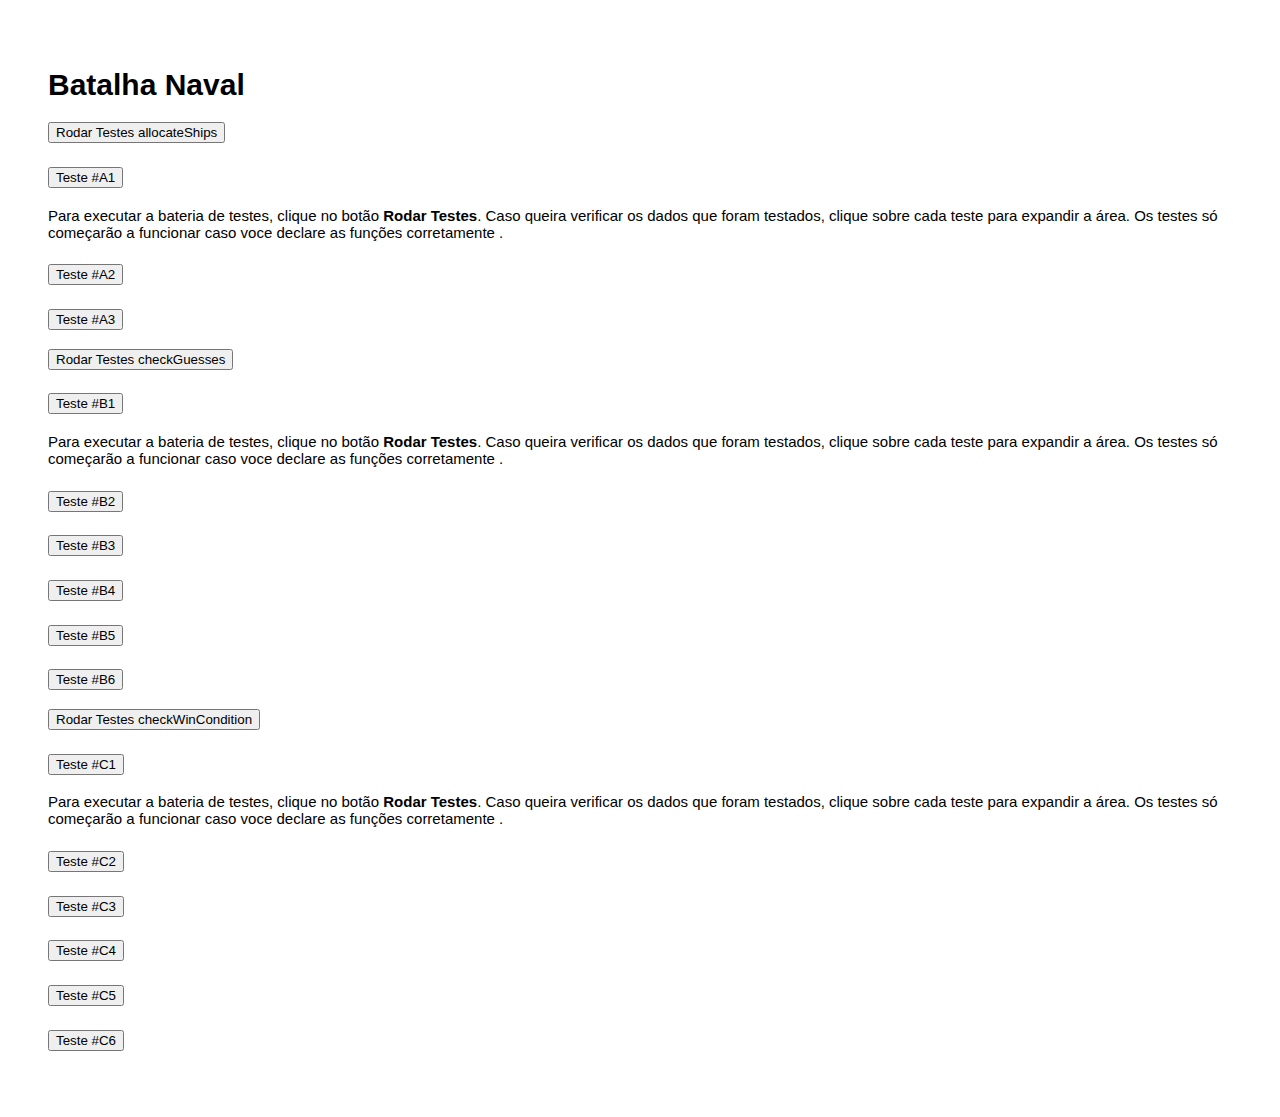
<file: ProjetosM1/m1-batalha-naval-template-GBSOficial/index.html>
<!-- 
  Aqui se encontra a interface para voce 
  interagir com os testes. Não altere nada.
-->
<!DOCTYPE html>
<html lang="en">
  <head>
    <title>Batalha Naval</title>
    <meta charset="UTF-8" />
    <meta name="viewport" content="width=device-width" />
    <link rel="stylesheet" href="./pages/styles.css" />
    <link
      href="https://cdn.jsdelivr.net/npm/bootstrap@5.3.0-alpha3/dist/css/bootstrap.min.css"
      rel="stylesheet"
      integrity="sha384-KK94CHFLLe+nY2dmCWGMq91rCGa5gtU4mk92HdvYe+M/SXH301p5ILy+dN9+nJOZ"
      crossorigin="anonymous"
    />
  </head>
  <body>
    <main class="container py-5">
      <div class="d-grid gap-2">
        <h1>Batalha Naval</h1>

        <!-- 
          ==========================================================
          Begin allocateShips Tests
          ==========================================================
        -->

        <button
          id="btn-allocate-ships-tests"
          class="btn btn-primary"
          type="button"
        >
          Rodar Testes allocateShips
        </button>

        <div id="allocate-ships-message-box" class="message-box"></div>
        <!-- 
          Begin Accordion 1 
        -->
        <div class="accordion" id="accordionAllocateShips">
          <!-- 
            Accordion 1 Item 1 
          -->
          <div id="ac1-allocate-ships" class="accordion-item">
            <h2 class="accordion-header">
              <button
                id="teste1-allocate-ships"
                class="accordion-button"
                type="button"
                data-bs-toggle="collapse"
                data-bs-target="#collapseOneAllocateShips"
                aria-expanded="true"
                aria-controls="collapseOneAllocateShips"
              >
                Teste #A1
              </button>
            </h2>
            <div
              id="collapseOneAllocateShips"
              class="accordion-collapse collapse show"
              data-bs-parent="#accordionAllocateShips"
            >
              <div class="accordion-body">
                Para executar a bateria de testes, clique no botão
                <strong>Rodar Testes</strong>. Caso queira verificar os dados
                que foram testados, clique sobre cada teste para expandir a
                área. Os testes só começarão a funcionar caso voce declare as
                funções corretamente .
              </div>
            </div>
          </div>
          <!-- 
            Accordion 1 Item 2 
          -->
          <div id="ac2-allocate-ships" class="accordion-item">
            <h2 class="accordion-header">
              <button
                id="teste2-allocate-ships"
                class="accordion-button collapsed"
                type="button"
                data-bs-toggle="collapse"
                data-bs-target="#collapseTwoAllocateShips"
                aria-expanded="false"
                aria-controls="collapseTwoAllocateShips"
              >
                Teste #A2
              </button>
            </h2>
            <div
              id="collapseTwoAllocateShips"
              class="accordion-collapse collapse"
              data-bs-parent="#accordionAllocateShips"
            >
              <div class="accordion-body"></div>
            </div>
          </div>
          <!-- 
            Accordion 1 Item 3
          -->
          <div id="ac3-allocate-ships" class="accordion-item">
            <h2 class="accordion-header">
              <button
                id="teste3-allocate-ships"
                class="accordion-button collapsed"
                type="button"
                data-bs-toggle="collapse"
                data-bs-target="#collapseThreeAllocateShips"
                aria-expanded="false"
                aria-controls="collapseThreeAllocateShips"
              >
                Teste #A3
              </button>
            </h2>
            <div
              id="collapseThreeAllocateShips"
              class="accordion-collapse collapse"
              data-bs-parent="#accordionAllocateShips"
            >
              <div class="accordion-body"></div>
            </div>
          </div>
        </div>
        <!-- End Accordion 1 -->

        <!-- 
          ==========================================================
          End allocateShips Tests
          ==========================================================
        -->

        <!-- 
          ==========================================================
          Begin checkGuesses Tests
          ==========================================================
        -->

        <button
          id="btn-check-guesses-tests"
          class="btn btn-primary"
          type="button"
        >
          Rodar Testes checkGuesses
        </button>

        <div id="check-guesses-message-box" class="message-box"></div>
        <!-- 
          Begin Accordion 2
        -->
        <div class="accordion" id="accordionCheckGuesses">
          <!-- 
            Accordion 2 Item 1 
          -->
          <div id="ac1-check-guesses" class="accordion-item">
            <h2 class="accordion-header">
              <button
                id="teste1-check-guesses"
                class="accordion-button collapsed"
                type="button"
                data-bs-toggle="collapse"
                data-bs-target="#collapseOneCheckGuesses"
                aria-expanded="false"
                aria-controls="collapseOneCheckGuesses"
              >
                Teste #B1
              </button>
            </h2>
            <div
              id="collapseOneCheckGuesses"
              class="accordion-collapse collapse"
              data-bs-parent="#accordionCheckGuesses"
            >
              <div class="accordion-body">
                Para executar a bateria de testes, clique no botão
                <strong>Rodar Testes</strong>. Caso queira verificar os dados
                que foram testados, clique sobre cada teste para expandir a
                área. Os testes só começarão a funcionar caso voce declare as
                funções corretamente .
              </div>
            </div>
          </div>
          <!-- 
            Accordion 2 Item 2 
          -->
          <div id="ac2-check-guesses" class="accordion-item">
            <h2 class="accordion-header">
              <button
                id="teste2-check-guesses"
                class="accordion-button collapsed"
                type="button"
                data-bs-toggle="collapse"
                data-bs-target="#collapseTwoCheckGuesses"
                aria-expanded="false"
                aria-controls="collapseTwoCheckGuesses"
              >
                Teste #B2
              </button>
            </h2>
            <div
              id="collapseTwoCheckGuesses"
              class="accordion-collapse collapse"
              data-bs-parent="#accordionCheckGuesses"
            >
              <div class="accordion-body"></div>
            </div>
          </div>
          <!-- 
            Accordion 2 Item 3
          -->
          <div id="ac3-check-guesses" class="accordion-item">
            <h2 class="accordion-header">
              <button
                id="teste3-check-guesses"
                class="accordion-button collapsed"
                type="button"
                data-bs-toggle="collapse"
                data-bs-target="#collapseThreeCheckGuesses"
                aria-expanded="false"
                aria-controls="collapseThreeCheckGuesses"
              >
                Teste #B3
              </button>
            </h2>
            <div
              id="collapseThreeCheckGuesses"
              class="accordion-collapse collapse"
              data-bs-parent="#accordionCheckGuesses"
            >
              <div class="accordion-body"></div>
            </div>
          </div>
          <!-- 
            Accordion 2 Item 4
          -->
          <div id="ac4-check-guesses" class="accordion-item">
            <h2 class="accordion-header">
              <button
                id="teste4-check-guesses"
                class="accordion-button collapsed"
                type="button"
                data-bs-toggle="collapse"
                data-bs-target="#collapseFourCheckGuesses"
                aria-expanded="false"
                aria-controls="collapseFourCheckGuesses"
              >
                Teste #B4
              </button>
            </h2>
            <div
              id="collapseFourCheckGuesses"
              class="accordion-collapse collapse"
              data-bs-parent="#accordionCheckGuesses"
            >
              <div class="accordion-body"></div>
            </div>
          </div>
          <!-- 
           Accordion 2 Item 5
         -->
          <div id="ac5-check-guesses" class="accordion-item">
            <h2 class="accordion-header">
              <button
                id="teste5-check-guesses"
                class="accordion-button collapsed"
                type="button"
                data-bs-toggle="collapse"
                data-bs-target="#collapseFiveCheckGuesses"
                aria-expanded="false"
                aria-controls="collapseFiveCheckGuesses"
              >
                Teste #B5
              </button>
            </h2>
            <div
              id="collapseFiveCheckGuesses"
              class="accordion-collapse collapse"
              data-bs-parent="#accordionCheckGuesses"
            >
              <div class="accordion-body"></div>
            </div>
          </div>
          <!-- 
           Accordion 2 Item 6
         -->
          <div id="ac6-check-guesses" class="accordion-item">
            <h2 class="accordion-header">
              <button
                id="teste6-check-guesses"
                class="accordion-button collapsed"
                type="button"
                data-bs-toggle="collapse"
                data-bs-target="#collapseSixCheckGuesses"
                aria-expanded="false"
                aria-controls="collapseSixCheckGuesses"
              >
                Teste #B6
              </button>
            </h2>
            <div
              id="collapseSixCheckGuesses"
              class="accordion-collapse collapse"
              data-bs-parent="#accordionCheckGuesses"
            >
              <div class="accordion-body"></div>
            </div>
          </div>
        </div>
        <!-- End Accordion 2 -->

        <!-- 
          ==========================================================
          End checkGuesses Tests
          ==========================================================
         -->

        <!-- 
          ==========================================================
          Begin checkWinCondition Tests
          ==========================================================
         -->

        <button
          id="btn-check-win-condition-tests"
          class="btn btn-primary"
          type="button"
        >
          Rodar Testes checkWinCondition
        </button>

        <div id="check-win-condition-message-box" class="message-box"></div>
        <!-- 
          Begin Accordion 3
        -->
        <div class="accordion" id="accordionCheckWinCondition">
          <!-- 
            Accordion 3 Item 1 
          -->
          <div id="ac1-check-win-condition" class="accordion-item">
            <h2 class="accordion-header">
              <button
                id="teste1-check-win-condition"
                class="accordion-button collapsed"
                type="button"
                data-bs-toggle="collapse"
                data-bs-target="#collapseOneCheckWinCondition"
                aria-expanded="false"
                aria-controls="collapseOneCheckWinCondition"
              >
                Teste #C1
              </button>
            </h2>
            <div
              id="collapseOneCheckWinCondition"
              class="accordion-collapse collapse"
              data-bs-parent="#accordionCheckWinCondition"
            >
              <div class="accordion-body">
                Para executar a bateria de testes, clique no botão
                <strong>Rodar Testes</strong>. Caso queira verificar os dados
                que foram testados, clique sobre cada teste para expandir a
                área. Os testes só começarão a funcionar caso voce declare as
                funções corretamente .
              </div>
            </div>
          </div>
          <!-- 
          Accordion 3 Item 2 
        -->
          <div id="ac2-check-win-condition" class="accordion-item">
            <h2 class="accordion-header">
              <button
                id="teste2-check-win-condition"
                class="accordion-button collapsed"
                type="button"
                data-bs-toggle="collapse"
                data-bs-target="#collapseTwoCheckWinCondition"
                aria-expanded="false"
                aria-controls="collapseTwoCheckWinCondition"
              >
                Teste #C2
              </button>
            </h2>
            <div
              id="collapseTwoCheckWinCondition"
              class="accordion-collapse collapse"
              data-bs-parent="#accordionCheckWinCondition"
            >
              <div class="accordion-body"></div>
            </div>
          </div>
          <!-- 
          Accordion 3 Item 3
        -->
          <div id="ac3-check-win-condition" class="accordion-item">
            <h2 class="accordion-header">
              <button
                id="teste3-check-win-condition"
                class="accordion-button collapsed"
                type="button"
                data-bs-toggle="collapse"
                data-bs-target="#collapseThreeCheckWinCondition"
                aria-expanded="false"
                aria-controls="collapseThreeCheckWinCondition"
              >
                Teste #C3
              </button>
            </h2>
            <div
              id="collapseThreeCheckWinCondition"
              class="accordion-collapse collapse"
              data-bs-parent="#accordionCheckWinCondition"
            >
              <div class="accordion-body"></div>
            </div>
          </div>
          <!-- 
          Accordion 3 Item 4
        -->
          <div id="ac4-check-win-condition" class="accordion-item">
            <h2 class="accordion-header">
              <button
                id="teste4-check-win-condition"
                class="accordion-button collapsed"
                type="button"
                data-bs-toggle="collapse"
                data-bs-target="#collapseFourCheckWinCondition"
                aria-expanded="false"
                aria-controls="collapseFourCheckWinCondition"
              >
                Teste #C4
              </button>
            </h2>
            <div
              id="collapseFourCheckWinCondition"
              class="accordion-collapse collapse"
              data-bs-parent="#accordionCheckWinCondition"
            >
              <div class="accordion-body"></div>
            </div>
          </div>
          <!-- 
          Accordion 3 Item 5
        -->
          <div id="ac5-check-win-condition" class="accordion-item">
            <h2 class="accordion-header">
              <button
                id="teste5-check-win-condition"
                class="accordion-button collapsed"
                type="button"
                data-bs-toggle="collapse"
                data-bs-target="#collapseFiveCheckWinCondition"
                aria-expanded="false"
                aria-controls="collapseFiveCheckWinCondition"
              >
                Teste #C5
              </button>
            </h2>
            <div
              id="collapseFiveCheckWinCondition"
              class="accordion-collapse collapse"
              data-bs-parent="#accordionCheckWinCondition"
            >
              <div class="accordion-body"></div>
            </div>
          </div>
          <!-- 
          Accordion 3 Item 6
        -->
          <div id="ac6-check-win-condition" class="accordion-item">
            <h2 class="accordion-header">
              <button
                id="teste6-check-win-condition"
                class="accordion-button collapsed"
                type="button"
                data-bs-toggle="collapse"
                data-bs-target="#collapseSixCheckWinCondition"
                aria-expanded="false"
                aria-controls="collapseSixCheckWinCondition"
              >
                Teste #C6
              </button>
            </h2>
            <div
              id="collapseSixCheckWinCondition"
              class="accordion-collapse collapse"
              data-bs-parent="#accordionCheckWinCondition"
            >
              <div class="accordion-body"></div>
            </div>
          </div>
        </div>
        <!-- End Accordion 3 -->
        <!-- 
          ==========================================================
          End checkWinCondition Tests
          ==========================================================
         -->
      </div>
    </main>
  </body>
  <script
    src="https://cdn.jsdelivr.net/npm/bootstrap@5.3.0-alpha3/dist/js/bootstrap.bundle.min.js"
    integrity="sha384-ENjdO4Dr2bkBIFxQpeoTz1HIcje39Wm4jDKdf19U8gI4ddQ3GYNS7NTKfAdVQSZe"
    crossorigin="anonymous"
  ></script>
  <script src="./script.js"></script>
  <script src="./testes/testes.js"></script>
</html>
</file>
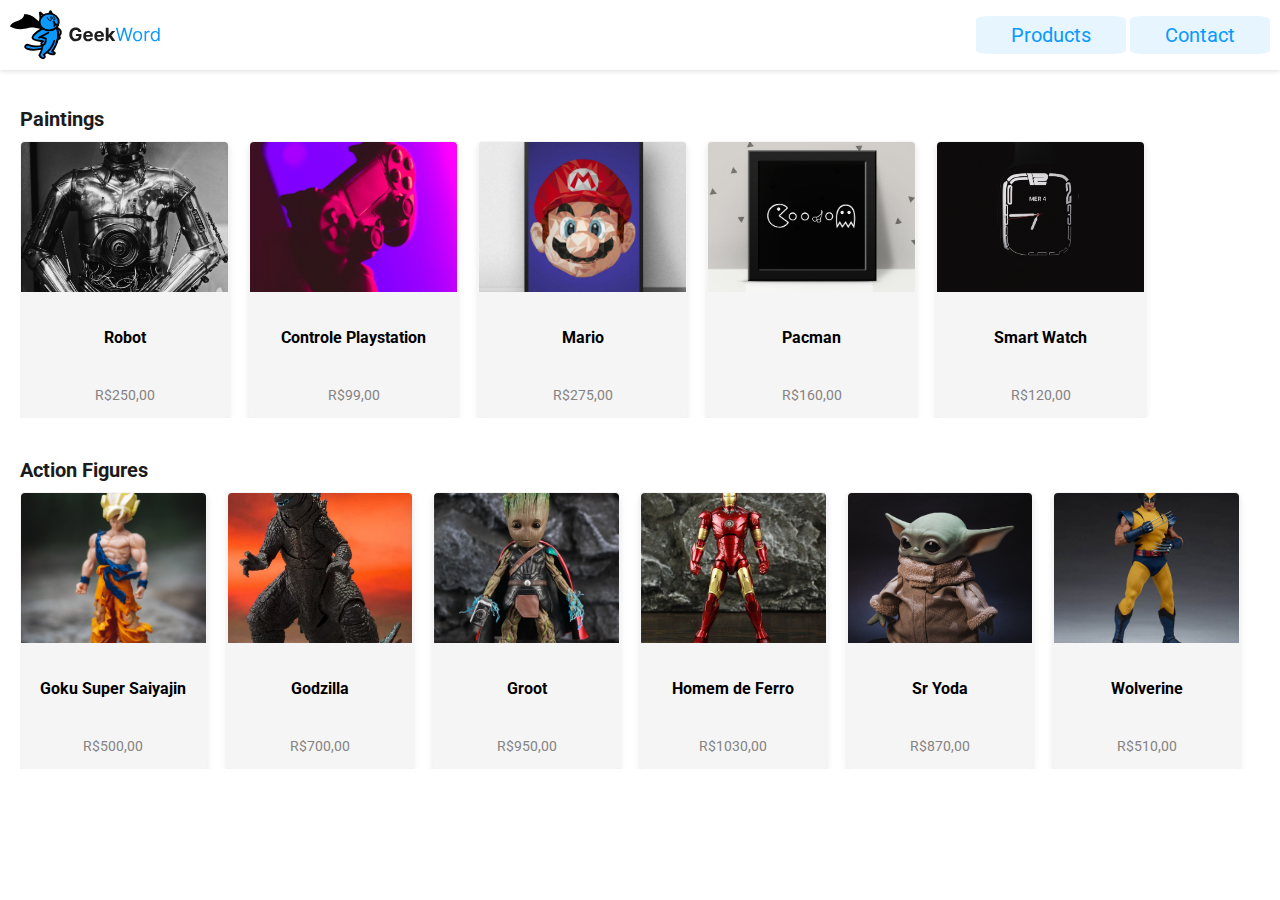
<file: ProjetosM1/m1-catalogo-geek-template-GBSOficial/index.html>
<!DOCTYPE html>
<html lang="en">
<head>
    <meta charset="UTF-8">
    <meta name="viewport" content="width=device-width, initial-scale=1.0">
    <title>Catálogo Geek</title>
    <link rel="stylesheet" href="style.css">
</head>
<body>
    <header>
        <img src="./logo.svg" alt="Logo GeekWord">
        <nav>
            <ul>
              <li><a href="#">Products</a></li>
              <li><a href="#">Contact</a></li>
            </ul>
          </nav>
    </header>

    <main>
        <section id="paintings-section">
          <h2>Paintings</h2>
          <ul id="paintings-list" class="product-list">
          </ul>
        </section>
    
        <section id="action-figures-section">
          <h2>Action Figures</h2>
          <ul id="action-figures-list" class="product-list">
          </ul>
        </section>
      </main>


    <script src="script.js"></script>
</body>
</html>
</file>
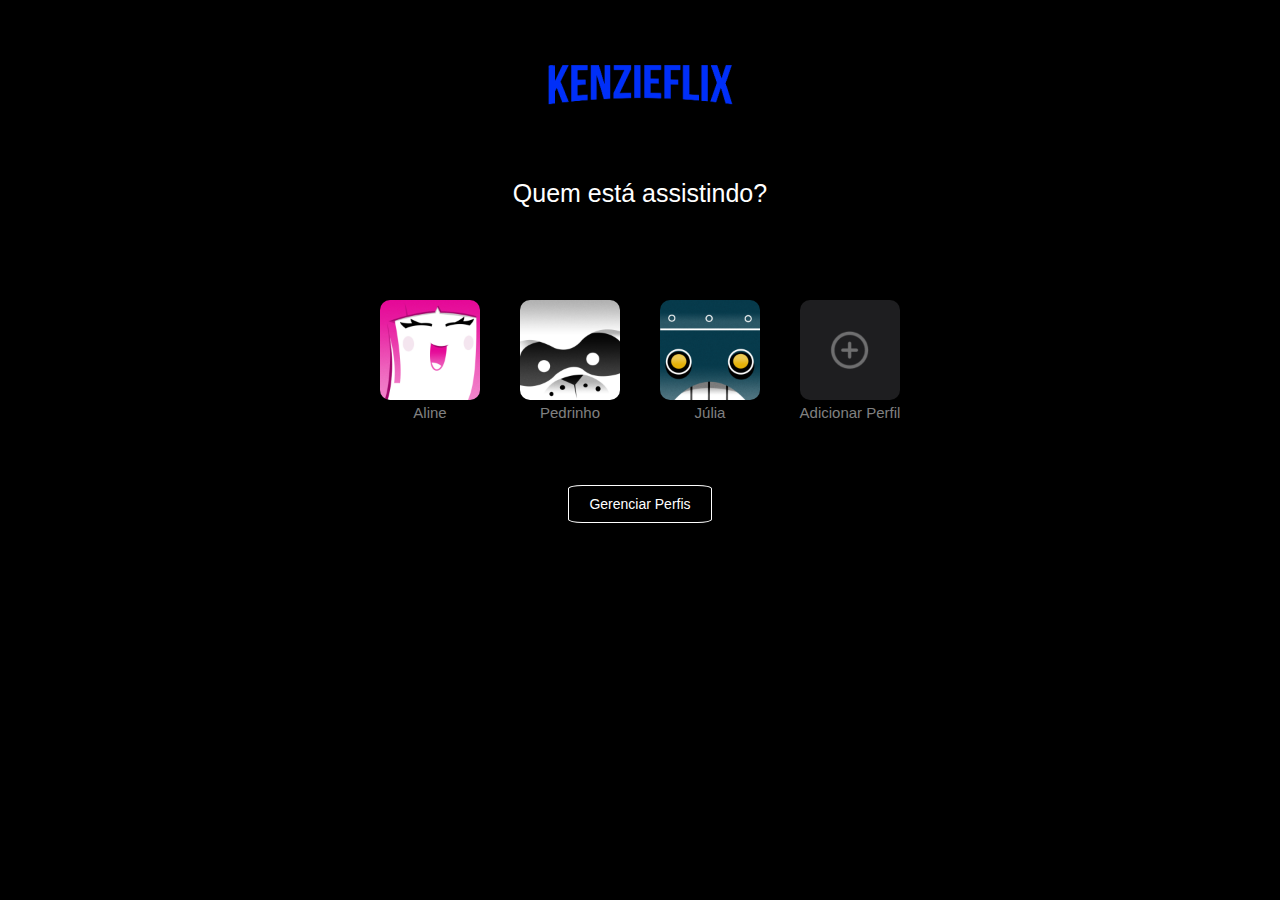
<file: ProjetosM1/m1-kenzie-flix-GBSOficial/index.html>
<!DOCTYPE html>
<html lang="en">
<head>
    <meta charset="UTF-8">
    <meta http-equiv="X-UA-Compatible" content="IE=edge">
    <meta name="viewport" content="width=device-width, initial-scale=1.0">
    <link rel="stylesheet" href="reset.css">
    <link rel="stylesheet" href="style.css">
    <title>Seleção de Perfil - KenzieFlix</title>
</head>
<body>
    <header>
        <img src="./img/logo.png" alt="Logo KenzieFlix">
        <h1 class="titulo">Quem está assistindo?</h1>
    </header>
    <main>
        <ul class="profiles-list">
            <li class="perfil">
                    <img src="./img/pink.png" alt="Imagem Pink">
                    <h2>Aline</h2>
            </li>
            <li class="perfil">
                    <img src="./img/panda.png" alt="Imagem Panda">
                    <h2>Pedrinho</h2>
            </li>
            <li class="perfil">
                    <img src="./img/robot.png" alt="Imagem Robot">
                    <h2>Júlia</h2>
            </li>
            <li class="perfil">
                    <img src="./img/plus.png" alt="Imagem Plus">
                    <h2>Adicionar Perfil</h2>
            </li>
        </ul>
    </main>
    <footer>
        <button> Gerenciar Perfis</button>
    </footer>
</body>
</html>
</file>
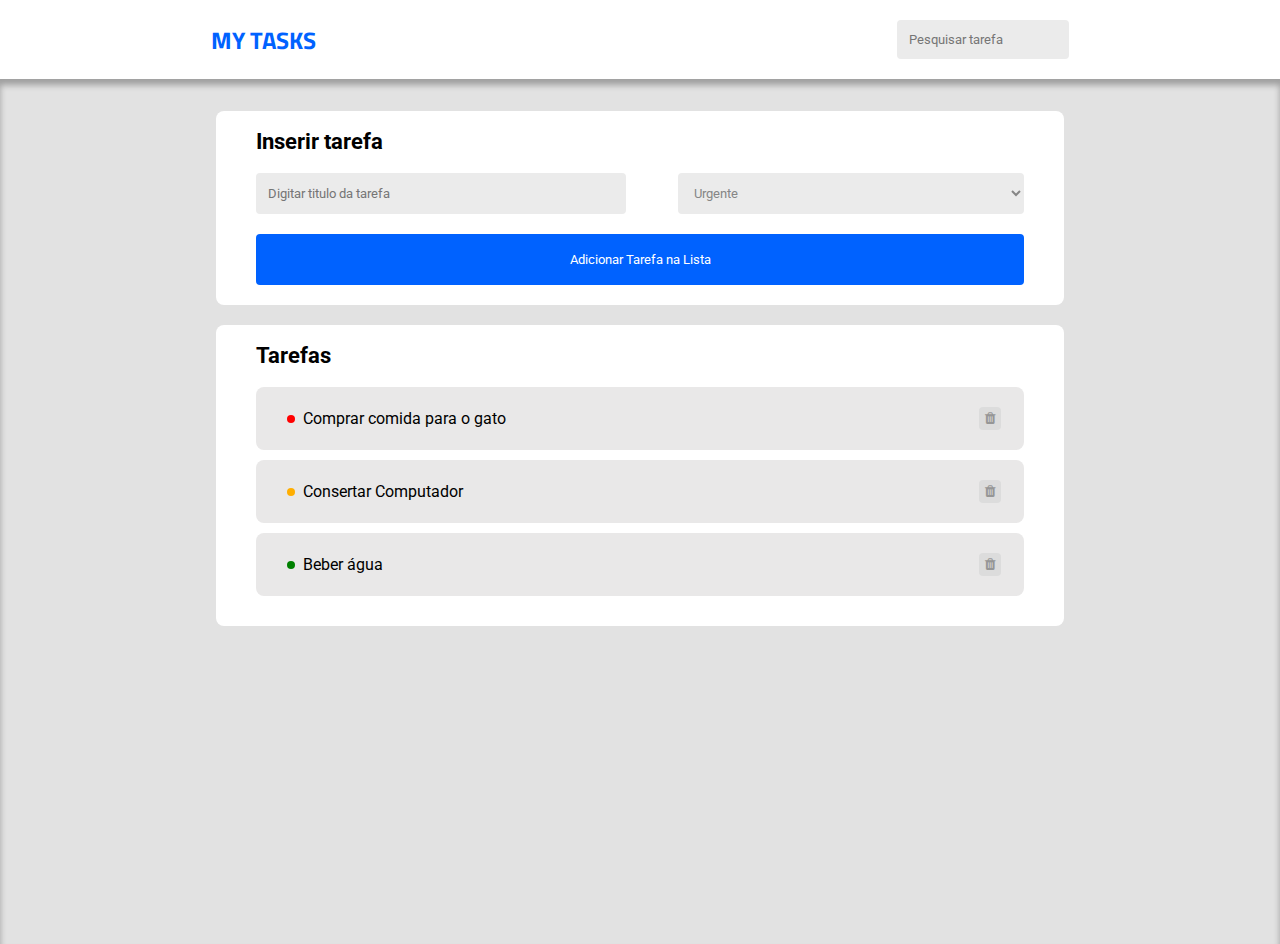
<file: ProjetosM1/m1-lista-de-tarefas-GBSOficial/index.html>
<!DOCTYPE html>
<html lang="en">
  <head>
    <meta charset="UTF-8" />
    <meta http-equiv="X-UA-Compatible" content="IE=edge" />
    <meta name="viewport" content="width=device-width, initial-scale=1.0" />
    <title>Lista de Tarefas</title>
    <link rel="stylesheet" href="./reset.css" />
    <link
      rel="stylesheet"
      href="https://cdnjs.cloudflare.com/ajax/libs/font-awesome/4.7.0/css/font-awesome.css"
      integrity="sha512-5A8nwdMOWrSz20fDsjczgUidUBR8liPYU+WymTZP1lmY9G6Oc7HlZv156XqnsgNUzTyMefFTcsFH/tnJE/+xBg=="
      crossorigin="anonymous"
      referrerpolicy="no-referrer"
    />
    <link rel="stylesheet" href="./style.css" />

    <script src="./script.js" defer></script>
  </head>
  <body>
    <header>
      <h1>My Tasks</h1>
      <input type="search" placeholder="Pesquisar tarefa" />
    </header>
    <main>
      <section class="form_section">
        <h2>Inserir tarefa</h2>
        <form>
          <div>
            <input
              id="input_title"
              type="text"
              placeholder="Digitar titulo da tarefa"
            />
            <select id="input_priority">
              <option value="Urgente">Urgente</option>
              <option value="Prioritário">Prioritário</option>
              <option value="Normal">Normal</option>
            </select>
          </div>
          <button id="btnSubmit">Adicionar Tarefa na Lista</button>
        </form>
      </section>

      <section class="task_section">
        <h2>Tarefas</h2>
        <ul class="tasks"></ul>
      </section>
    </main>
  </body>
</html>
</file>
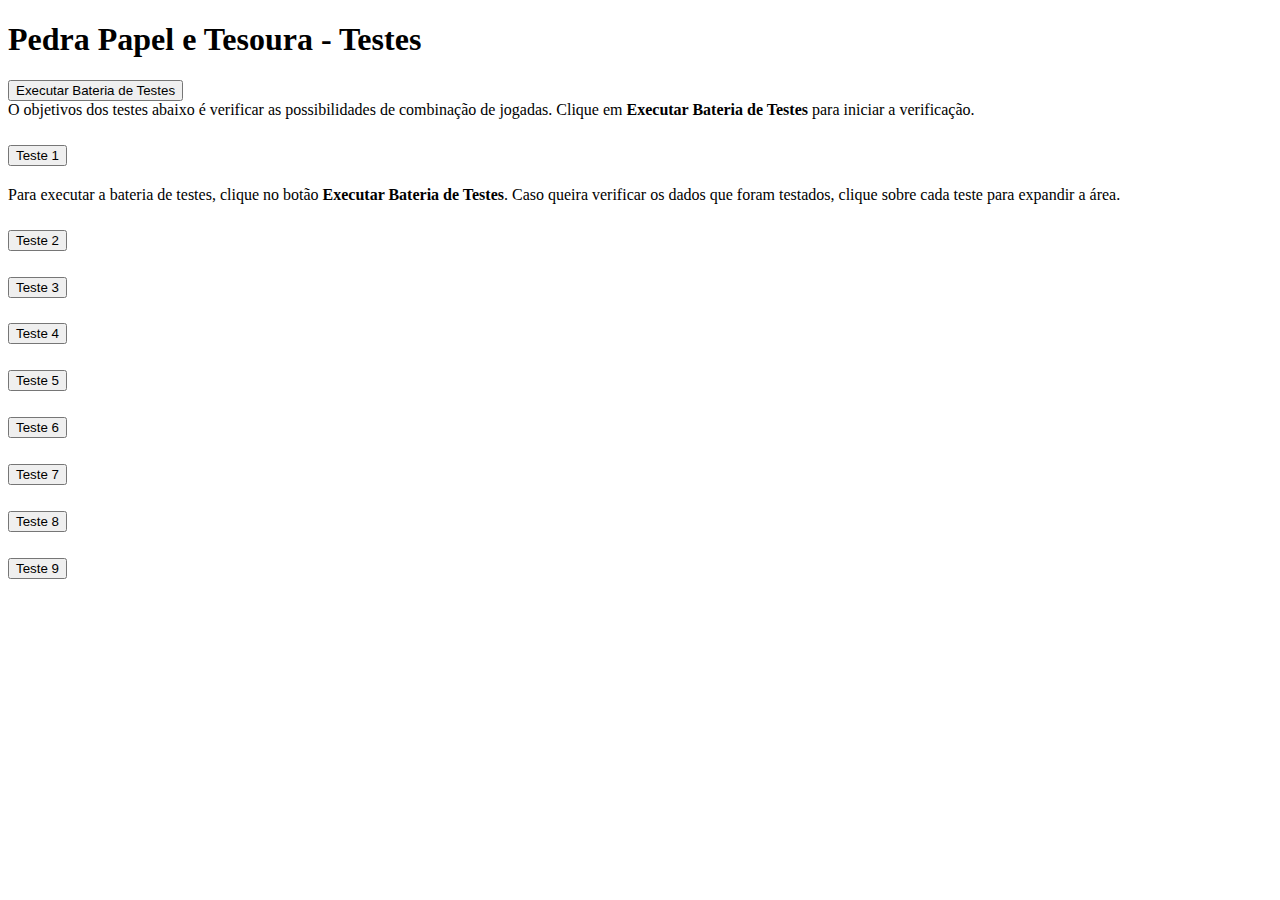
<file: ProjetosM1/m1-pedra-papel-tesoura-GBSOficial/index.html>
<!DOCTYPE html>
<html lang="en">
  <head>
    <meta charset="UTF-8" />
    <meta name="viewport" content="width=device-width, initial-scale=1.0" />
    <link
      href="https://cdn.jsdelivr.net/npm/bootstrap@5.3.0-alpha3/dist/css/bootstrap.min.css"
      rel="stylesheet"
      integrity="sha384-KK94CHFLLe+nY2dmCWGMq91rCGa5gtU4mk92HdvYe+M/SXH301p5ILy+dN9+nJOZ"
      crossorigin="anonymous"
    />
    <script
      src="https://cdn.jsdelivr.net/npm/bootstrap@5.3.0-alpha3/dist/js/bootstrap.bundle.min.js"
      integrity="sha384-ENjdO4Dr2bkBIFxQpeoTz1HIcje39Wm4jDKdf19U8gI4ddQ3GYNS7NTKfAdVQSZe"
      crossorigin="anonymous"
      defer
    ></script>
    <script src="./script.js" defer></script>
    <script src="./testes/testes.js" defer></script>

    <title>Pedra Papel e Tesoura</title>
  </head>
  <body>
    <main class="container py-5">
      <div class="d-grid gap-2">
        <h1>Pedra Papel e Tesoura - Testes</h1>

        <button id="btn-test-1" class="btn btn-primary" type="button">
          Executar Bateria de Testes
        </button>

        <div class="message-box alert alert-secondary">
          O objetivos dos testes abaixo é verificar as possibilidades de
          combinação de jogadas. Clique em
          <strong>Executar Bateria de Testes</strong> para iniciar a
          verificação.
        </div>
        <!-- Placeholder para mensagem -->
        <div id="message-box-test" class="message-box"></div>

        <div class="accordion" id="accordion-1">
          <!-- 
              Accordion 1 Item 1 
            -->
          <div id="ac1" class="accordion-item">
            <h2 class="accordion-header">
              <button
                id="teste1"
                class="accordion-button"
                type="button"
                data-bs-toggle="collapse"
                data-bs-target="#collapseOne"
                aria-expanded="true"
                aria-controls="collapseOne"
              >
                Teste 1
              </button>
            </h2>
            <div
              id="collapseOne"
              class="accordion-collapse collapse show"
              data-bs-parent="#accordion-1"
            >
              <div class="accordion-body">
                Para executar a bateria de testes, clique no botão
                <strong>Executar Bateria de Testes</strong>. Caso queira
                verificar os dados que foram testados, clique sobre cada teste
                para expandir a área.
              </div>
            </div>
          </div>
          <!-- 
            Accordion 1 Item 2
          -->
          <div id="ac2" class="accordion-item">
            <h2 class="accordion-header">
              <button
                id="teste2"
                class="accordion-button collapsed"
                type="button"
                data-bs-toggle="collapse"
                data-bs-target="#collapseTwo"
                aria-expanded="false"
                aria-controls="collapseTwo"
              >
                Teste 2
              </button>
            </h2>
            <div
              id="collapseTwo"
              class="accordion-collapse collapse"
              data-bs-parent="#accordion-1"
            >
              <div class="accordion-body"></div>
            </div>
          </div>

          <!-- 
            Accordion 1 Item 3
          -->
          <div id="ac3" class="accordion-item">
            <h2 class="accordion-header">
              <button
                id="teste3"
                class="accordion-button collapsed"
                type="button"
                data-bs-toggle="collapse"
                data-bs-target="#collapseThree"
                aria-expanded="false"
                aria-controls="collapseThree"
              >
                Teste 3
              </button>
            </h2>
            <div
              id="collapseThree"
              class="accordion-collapse collapse"
              data-bs-parent="#accordion-1"
            >
              <div class="accordion-body"></div>
            </div>
          </div>

          <!-- 
            Accordion 1 Item 4
          -->
          <div id="ac4" class="accordion-item">
            <h2 class="accordion-header">
              <button
                id="teste4"
                class="accordion-button collapsed"
                type="button"
                data-bs-toggle="collapse"
                data-bs-target="#collapseFour"
                aria-expanded="false"
                aria-controls="collapseFour"
              >
                Teste 4
              </button>
            </h2>
            <div
              id="collapseFour"
              class="accordion-collapse collapse"
              data-bs-parent="#accordion-1"
            >
              <div class="accordion-body"></div>
            </div>
          </div>

          <!-- 
            Accordion 1 Item 5
          -->
          <div id="ac5" class="accordion-item">
            <h2 class="accordion-header">
              <button
                id="teste5"
                class="accordion-button collapsed"
                type="button"
                data-bs-toggle="collapse"
                data-bs-target="#collapseFive"
                aria-expanded="false"
                aria-controls="collapseFive"
              >
                Teste 5
              </button>
            </h2>
            <div
              id="collapseFive"
              class="accordion-collapse collapse"
              data-bs-parent="#accordion-1"
            >
              <div class="accordion-body"></div>
            </div>
          </div>

          <!-- 
            Accordion 1 Item 6
          -->
          <div id="ac6" class="accordion-item">
            <h2 class="accordion-header">
              <button
                id="teste6"
                class="accordion-button collapsed"
                type="button"
                data-bs-toggle="collapse"
                data-bs-target="#collapseSix"
                aria-expanded="false"
                aria-controls="collapseSix"
              >
                Teste 6
              </button>
            </h2>
            <div
              id="collapseSix"
              class="accordion-collapse collapse"
              data-bs-parent="#accordion-1"
            >
              <div class="accordion-body"></div>
            </div>
          </div>

          <!-- 
            Accordion 1 Item 7
          -->
          <div id="ac7" class="accordion-item">
            <h2 class="accordion-header">
              <button
                id="teste7"
                class="accordion-button collapsed"
                type="button"
                data-bs-toggle="collapse"
                data-bs-target="#collapseSeven"
                aria-expanded="false"
                aria-controls="collapseSeven"
              >
                Teste 7
              </button>
            </h2>
            <div
              id="collapseSeven"
              class="accordion-collapse collapse"
              data-bs-parent="#accordion-1"
            >
              <div class="accordion-body"></div>
            </div>
          </div>

          <!-- 
            Accordion 1 Item 8
          -->
          <div id="ac8" class="accordion-item">
            <h2 class="accordion-header">
              <button
                id="teste8"
                class="accordion-button collapsed"
                type="button"
                data-bs-toggle="collapse"
                data-bs-target="#collapseEight"
                aria-expanded="false"
                aria-controls="collapseEight"
              >
                Teste 8
              </button>
            </h2>
            <div
              id="collapseEight"
              class="accordion-collapse collapse"
              data-bs-parent="#accordion-1"
            >
              <div class="accordion-body"></div>
            </div>
          </div>

          <!-- 
            Accordion 1 Item 9
          -->
          <div id="ac9" class="accordion-item">
            <h2 class="accordion-header">
              <button
                id="teste9"
                class="accordion-button collapsed"
                type="button"
                data-bs-toggle="collapse"
                data-bs-target="#collapseNine"
                aria-expanded="false"
                aria-controls="collapseNine"
              >
                Teste 9
              </button>
            </h2>
            <div
              id="collapseNine"
              class="accordion-collapse collapse"
              data-bs-parent="#accordion-1"
            >
              <div class="accordion-body"></div>
            </div>
          </div>
        </div>
      </div>
    </main>
  </body>
</html>
</file>
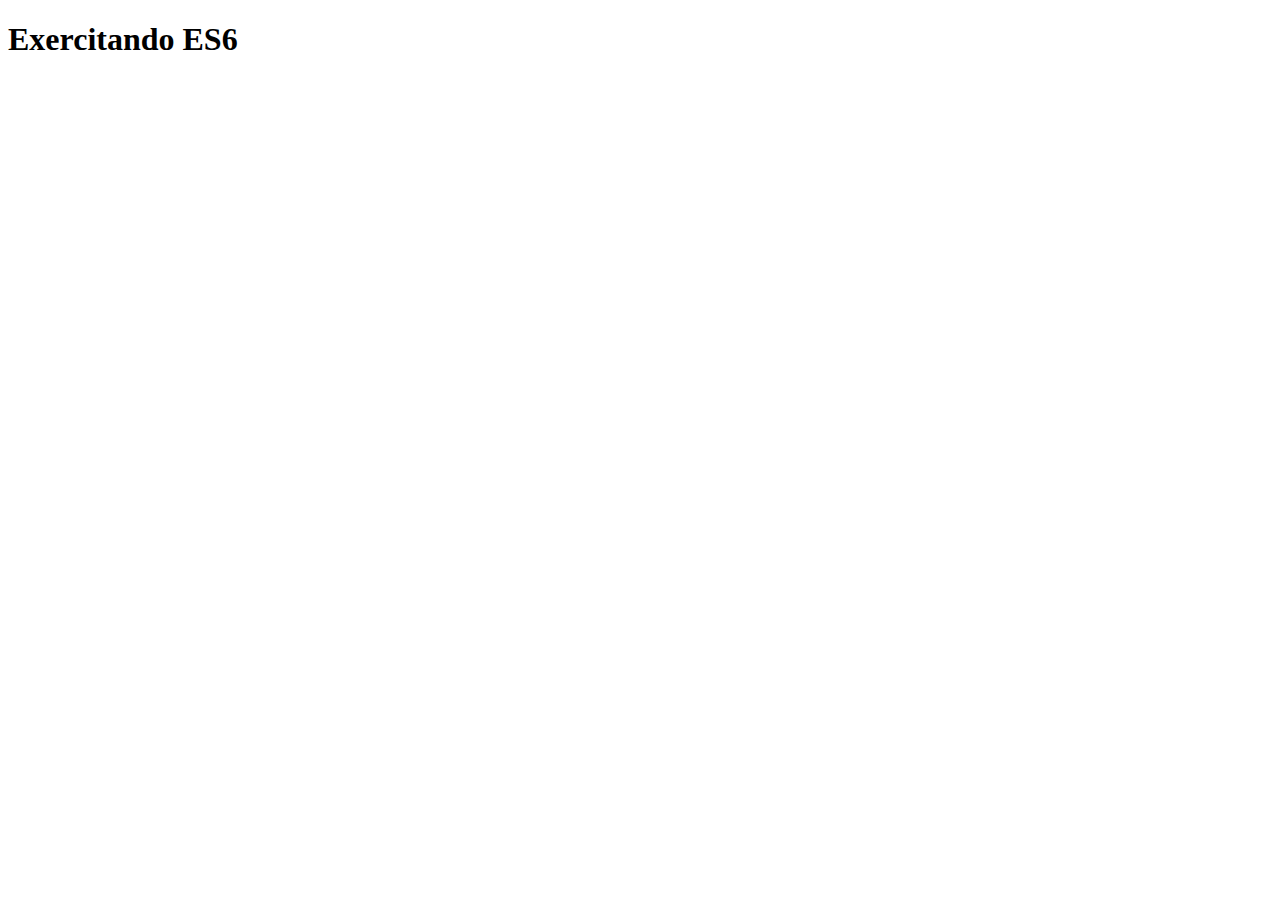
<file: ProjetosM2/entrega-exercitando-es6-GBSOficial/index.html>
<!DOCTYPE html>
<html lang="en">
  <head>
    <meta charset="UTF-8" />
    <meta name="viewport" content="width=device-width, initial-scale=1.0" />
    <title>Exercitando ES6</title>
  </head>
  <body>
    <h1>Exercitando ES6</h1>
    <script type="module" src="./src/scripts/tarefa1/index.js"></script>
    <script type="module" src="./src/scripts/tarefa2/index.js"></script>
    <script type="module" src="./src/scripts/tarefa3/index.js"></script>
  </body>
</html>
</file>
<file: ProjetosM1/m1-batalha-naval-template-GBSOficial/pages/styles.css>
* {
    box-sizing: border-box;
  }
  
  body {
    margin: 0;
    font-family: Inter, sans-serif;
    color: #000000;
    background-color: white;
    font-size: 15px;
  }
  
  main {
    padding: 3rem;
    display: flex;
    flex-direction: column;
  }
</file>
<file: ProjetosM1/m1-catalogo-geek-template-GBSOficial/style.css>
@import url('https://fonts.googleapis.com/css2?family=Roboto&display=swap');

body {
    font-family: 'Roboto', sans-serif;
    margin: 0;
    padding: 0;
    background-color: hsl(0, 0%, 100%);
  }

  header {
    background-color: #FFFFFF;
    padding: 10px;
    display: flex;
    justify-content: space-between;
    align-items: center;
    box-shadow: 0 2px 4px rgba(0, 0, 0, 0.1);
  }

  header img {
    height: 50px;
    margin-right: 10px;
  }
  
  nav ul {
    list-style-type: none;
    margin: 0;
    padding: 0;
  }
  
  nav ul li {
    display: inline-block;
  }
  
  nav ul li a {
    text-decoration: none;
    color: #868383; 
    font-size: 20px;
    padding: 7px 35px;
    background-color: rgba(10, 153, 254, 0.1);
    border-radius: 10%;
    color: #0A99FE;
    
  }
  
  nav ul li a:hover {
    background-color: #0A99FE;
    color: 	 #FFFFFF;
    cursor: default;
  }
  main 
  {
    padding: 20px;
  }
  
  section {
    margin-bottom: 40px;
  }
  
  h2 {
    margin-bottom: 10px;
    color: #1B1B1B;
    font-size: 20px;
  }
  
  ul {
    list-style-type: none;
    padding: 0;
    margin: 0;
    margin-bottom: 10px;
  }
  .product-list {
    display: flex;
    list-style: none;
    padding: 0;
    overflow-x: auto;
    
  }
  
  .product-card {
    width: 207px;
    height: 275px;
    margin-right: 20px;
    background-color: #F5F5F5;
    border-radius: 4px;
    display: flex;
    flex-direction: column;
    justify-content: space-between;
    border: 1px solid #F5F5F5;
    box-shadow: 0px 4px 6px rgba(0, 0, 0, 0.1);

  }
  
  .product-card img {
    width: 100%;
    height: 150px;
    object-fit: cover;
    border-top-left-radius: 4px;
    border-top-right-radius: 4px;
  }

  
  .product-card h3 {
    font-size: 16px;
    margin-bottom: 5px;
    text-align: center;
    
  }
  
  .product-card p {
    font-size: 14px;
    color: #868383;
    text-align: center;
  }
</file>
<file: ProjetosM1/m1-kenzie-flix-GBSOficial/style.css>
body
{
    font-family: 'Helvetica Neue', Helvetica, Arial, sans-serif;
    background-color: #000000;
    color: #ffffff;
}

header
{
    text-align: center;
    height: 150px;
    margin: 50px;
}
.titulo
{
    margin: 60px;
    font-size: 25px;
}
main 
{
    display: flex;
    flex-wrap: wrap;
    text-align: center;
    justify-content: center;
    padding: 20px;
    margin: 10px;
}
.profiles-list {
    display: flex;
    flex-direction: row;
    gap: 20px;
    list-style-type: none;
    padding: 0;
    margin: 20px 0;
  }
.perfil
{
    color: gray;
    display: flex;
    flex-direction: column;
    align-items: center;
    margin: 10px;
    width: 100px;
    transition: border-color 0.3s;
}
.perfil h2
{
    white-space: nowrap;
    font-size: 15px;
    margin: 5px;
}
.perfil img
{
    width: 100px;
    height: 100px;
    border-radius: 10%;
}
.perfil:hover
{
    color: white;
    cursor: pointer;
    border: 2px solid white;
    box-sizing: border-box;
}
footer
{
    text-align: center;
}
button
{
    background-color: black;
    color: white;
    border: 1px solid white;
    border-radius: 10%;
    padding: 10px 20px;
    font-size: 14px;
}
button:hover
{
    background-color: white;
    color: black;
    cursor: pointer;
}
</file>
<file: ProjetosM1/m1-lista-de-tarefas-GBSOficial/style.css>
@import url('https://fonts.googleapis.com/css2?family=Titillium+Web&display=swap');
@import url('https://fonts.googleapis.com/css2?family=Roboto&display=swap');

*{
  font-family: 'Roboto', sans-serif;
}

header {
  margin: 20px auto;
  width: 67%;
  display: flex;
  align-items: center;
  justify-content: space-between;
}

header h1{
  text-transform: uppercase;
  font-family: 'Titillium Web', sans-serif;
  color: rgb(0, 98, 255);
  font-size: 24px;
  font-weight: bold;
}

header input{
  background: rgb(235, 235, 235);
  border: none;
  width: 20%;
  padding: 12px;
  border-radius: 4px;
  color:rgb(134, 134, 134)
}

main{
  box-shadow: inset 0px 6px 6px 0px rgba(0,0,0,0.30);
  height: calc(100vh - 47px);
  background: #e2e2e2;
  padding-top: 12px;
}

section{
  margin: 20px auto;
  width: 60%;
  background: white;
  border-radius: 8px;
  padding: 20px 40px;
}

section h2{
  font-size: 22px;
  font-weight: bold;
  margin-bottom: 20px;
}

.form_section form div{
  display: flex;
  justify-content: space-between;
  margin-bottom: 20px;
}

.form_section form input, .form_section form select{
  width: 45%;
  background: rgb(235, 235, 235);
  border: none;
  padding: 12px;
  border-radius: 4px;
  color:rgb(134, 134, 134)
}

.form_section form button{
  width: 100%;
  background: rgb(0, 98, 255);
  border: none;
  padding: 18px 0px;
  border-radius: 4px;
  color:rgb(255,255,255)
}

.tasks li div span{
  display: block;
  height: 8px;
  width: 8px;
  border-radius: 100%;
  background: black;
}

.tasks li div .span-urgent{
  background: red;
}

.tasks li div .span-priority{
  background: rgb(255, 174, 0);
}

.tasks li div .span-normal{
  background: green;
}

.tasks li{
  display: flex;
  justify-content: space-between;
  background: rgb(233, 232, 232);
  border-radius: 8px;
  padding: 20px 3%;
  margin: 10px 0;
}

.tasks li div{
  display: flex;
  align-items: center;
}

.tasks li div span{
  margin: 0 8px;
}

.tasks li button{
  border: none;
  background:rgb(220, 220, 220);
  color:rgb(150, 150, 150);
  padding: 4px 6px;
  border-radius: 4px;
}

button{
  cursor: pointer;
}
</file>
